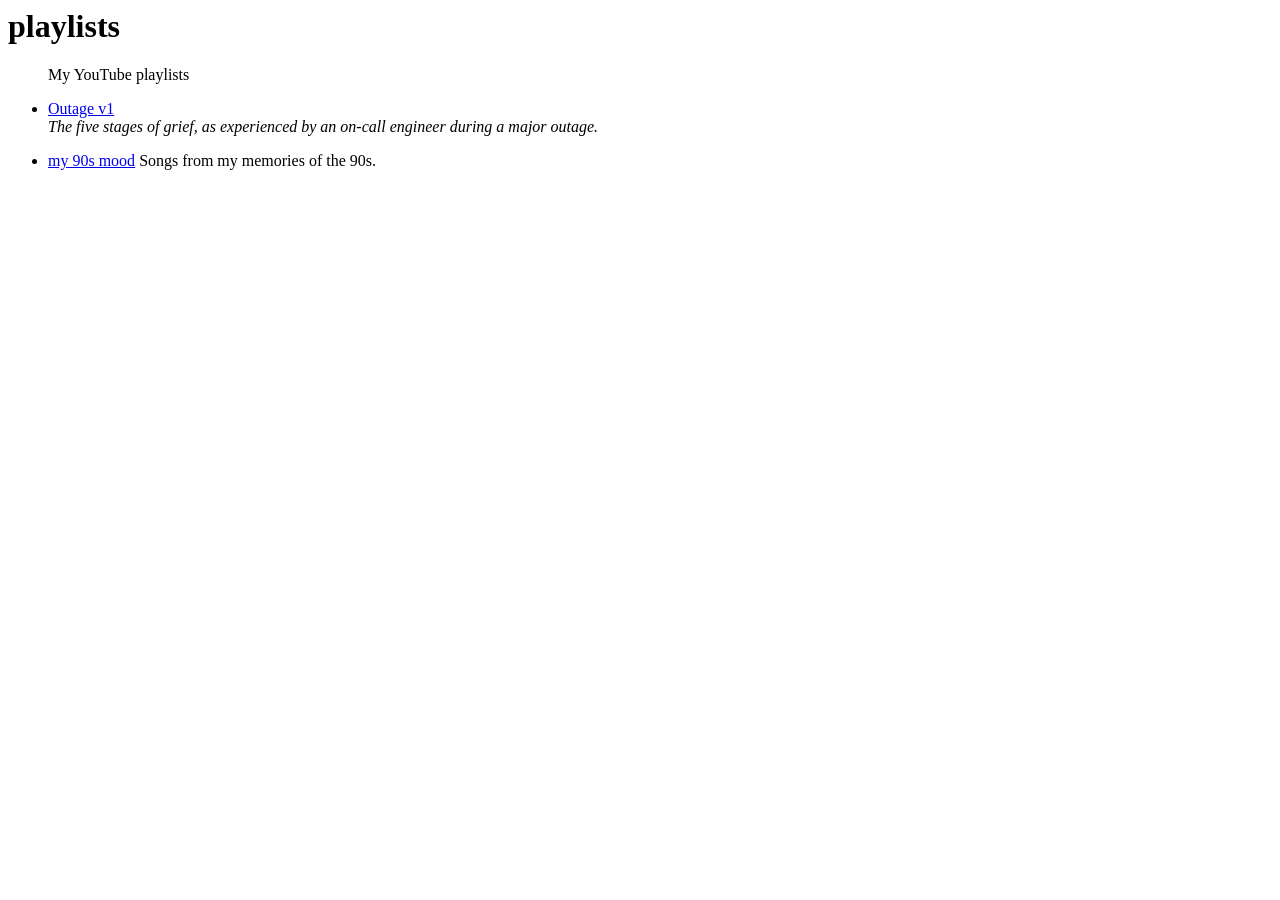
<file: index.html>
<html>
<head>
    <title>playlists</title>
    <meta charset="utf-8" />
    <meta name="viewport" content="width=device-width, initial-scale=1, user-scalable=no" />
    <style>
        /* dark-mode style embedded to avoid blinding FOUC */
        @media (prefers-color-scheme: dark) {
            html {
                background-color: black;
            }
            body {
                filter: invert(90%) brightness(75%);
            }
        }
    </style>
</head>
<body>

<h1 id="playlists">playlists</h1>
<blockquote>
<p>My YouTube playlists</p>
</blockquote>
<ul>
    <li><p>
        <a href="outage-v1.html">Outage v1</a><br />
        <em>The five stages of grief, as experienced by an on-call engineer during
        a major outage.</em>
    </p></li>
    <li><p>
        <a href="my-90s-mood.html">my 90s mood</a>
        Songs from my memories of the 90s.
    </p></li>
</ul>

</body>
</html>
</file>
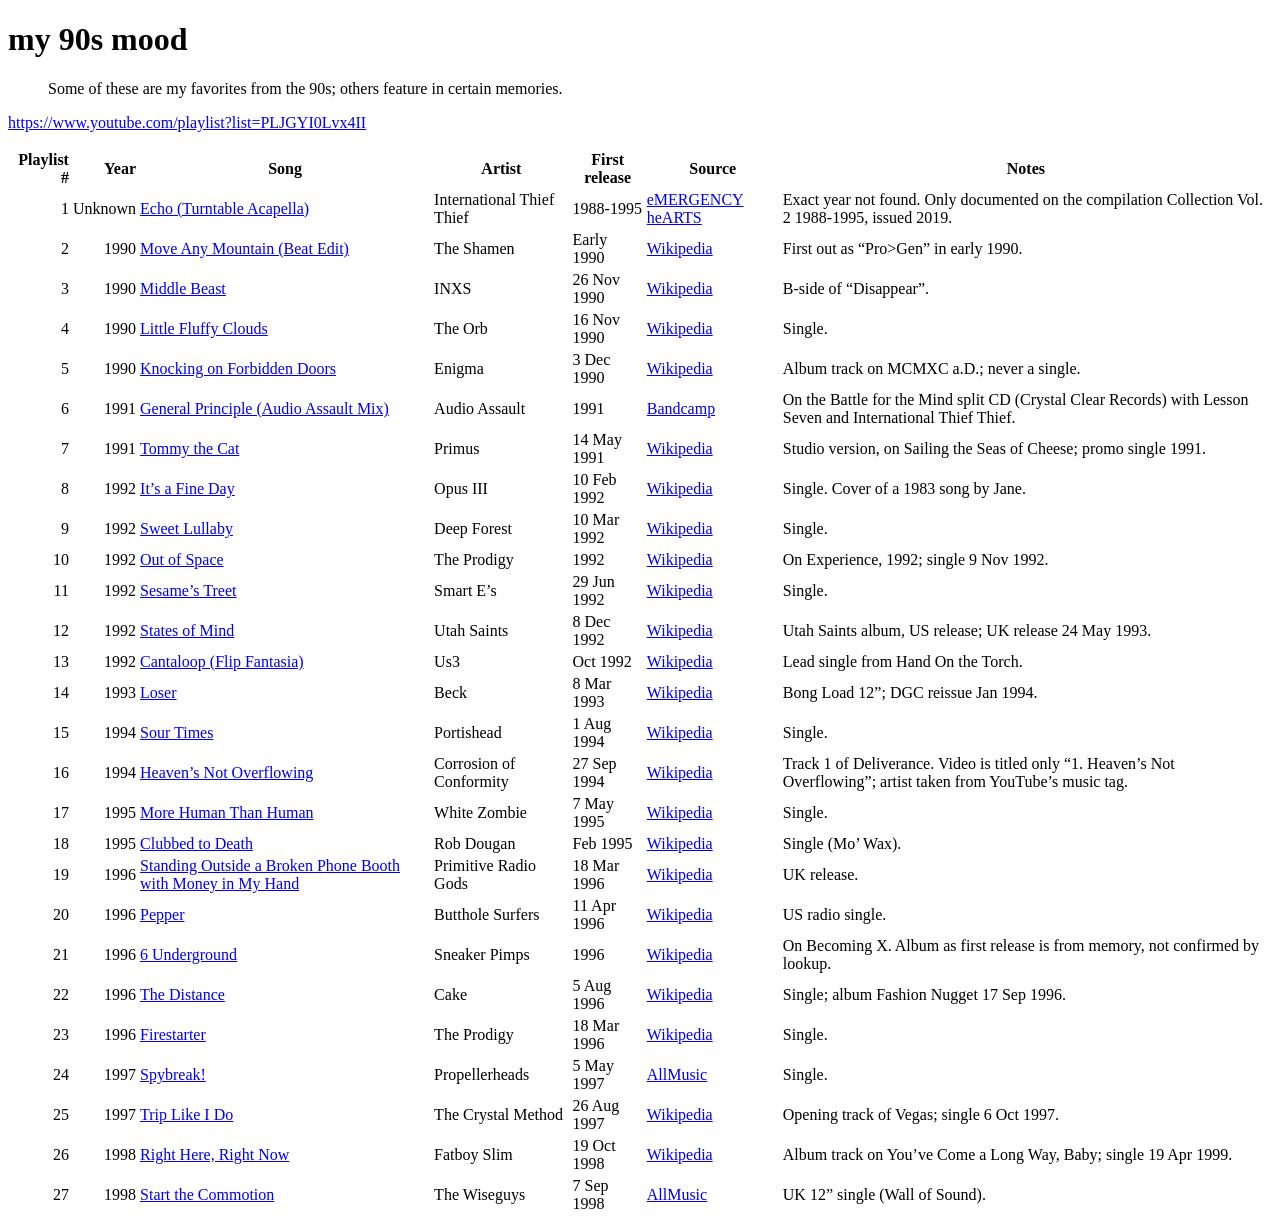
<file: my-90s-mood.html>
<!DOCTYPE html>
<html>
<head>
    <title>my 90s mood</title>
    <meta charset="utf-8" />
    <meta name="viewport" content="width=device-width, initial-scale=1, user-scalable=no" />
    <style>
        /* dark-mode style embedded to avoid blinding FOUC */
        @media (prefers-color-scheme: dark) {
            html {
                background-color: black;
            }
            body {
                filter: invert(90%) brightness(75%);
            }
        }
    </style>
    <link rel="stylesheet" href="style.css">
</head>
<body>
<h1>my 90s mood</h1>
<blockquote>Some of these are my favorites from the 90s; others feature
in certain memories.</blockquote>
    <p><a href="https://www.youtube.com/playlist?list=PLJGYI0Lvx4II">https://www.youtube.com/playlist?list=PLJGYI0Lvx4II</a></p>
<table>
<thead>
<tr class="header">
<th style="text-align: right;">Playlist #</th>
<th style="text-align: right;">Year</th>
<th>Song</th>
<th>Artist</th>
<th>First release</th>
<th>Source</th>
<th>Notes</th>
</tr>
</thead>
<tbody>
<tr class="odd">
<td style="text-align: right;">1</td>
<td style="text-align: right;">Unknown</td>
<td><a href="https://www.youtube.com/watch?v=1kw6Co78eIE">Echo
(Turntable Acapella)</a></td>
<td>International Thief Thief</td>
<td>1988-1995</td>
<td><a href="https://www.emergencyhearts.com/catalog/eh36">eMERGENCY
heARTS</a></td>
<td>Exact year not found. Only documented on the compilation Collection
Vol. 2 1988-1995, issued 2019.</td>
</tr>
<tr class="even">
<td style="text-align: right;">2</td>
<td style="text-align: right;">1990</td>
<td><a href="https://www.youtube.com/watch?v=xPQ_i_fqkuM">Move Any
Mountain (Beat Edit)</a></td>
<td>The Shamen</td>
<td>Early 1990</td>
<td><a
href="https://en.wikipedia.org/wiki/Move_Any_Mountain">Wikipedia</a></td>
<td>First out as “Pro&gt;Gen” in early 1990.</td>
</tr>
<tr class="odd">
<td style="text-align: right;">3</td>
<td style="text-align: right;">1990</td>
<td><a href="https://www.youtube.com/watch?v=eeAvW7LkIeY">Middle
Beast</a></td>
<td>INXS</td>
<td>26 Nov 1990</td>
<td><a
href="https://en.wikipedia.org/wiki/Disappear_(INXS_song)">Wikipedia</a></td>
<td>B-side of “Disappear”.</td>
</tr>
<tr class="even">
<td style="text-align: right;">4</td>
<td style="text-align: right;">1990</td>
<td><a href="https://www.youtube.com/watch?v=KNfjpmvbQG0">Little Fluffy
Clouds</a></td>
<td>The Orb</td>
<td>16 Nov 1990</td>
<td><a
href="https://en.wikipedia.org/wiki/Little_Fluffy_Clouds">Wikipedia</a></td>
<td>Single.</td>
</tr>
<tr class="odd">
<td style="text-align: right;">5</td>
<td style="text-align: right;">1990</td>
<td><a href="https://www.youtube.com/watch?v=q9ZgVkJIexI">Knocking on
Forbidden Doors</a></td>
<td>Enigma</td>
<td>3 Dec 1990</td>
<td><a
href="https://en.wikipedia.org/wiki/MCMXC_a.D.">Wikipedia</a></td>
<td>Album track on MCMXC a.D.; never a single.</td>
</tr>
<tr class="even">
<td style="text-align: right;">6</td>
<td style="text-align: right;">1991</td>
<td><a href="https://www.youtube.com/watch?v=VbTISCCGZ8U">General
Principle (Audio Assault Mix)</a></td>
<td>Audio Assault</td>
<td>1991</td>
<td><a
href="https://scottcrow.bandcamp.com/album/battle-for-the-mind-ep">Bandcamp</a></td>
<td>On the Battle for the Mind split CD (Crystal Clear Records) with
Lesson Seven and International Thief Thief.</td>
</tr>
<tr class="odd">
<td style="text-align: right;">7</td>
<td style="text-align: right;">1991</td>
<td><a href="https://www.youtube.com/watch?v=r4OhIU-PmB8">Tommy the
Cat</a></td>
<td>Primus</td>
<td>14 May 1991</td>
<td><a
href="https://en.wikipedia.org/wiki/Sailing_the_Seas_of_Cheese">Wikipedia</a></td>
<td>Studio version, on Sailing the Seas of Cheese; promo single
1991.</td>
</tr>
<tr class="even">
<td style="text-align: right;">8</td>
<td style="text-align: right;">1992</td>
<td><a href="https://youtu.be/L2umjcrbh4E">It’s a Fine Day</a></td>
<td>Opus III</td>
<td>10 Feb 1992</td>
<td><a
href="https://en.wikipedia.org/wiki/It%27s_a_Fine_Day">Wikipedia</a></td>
<td>Single. Cover of a 1983 song by Jane.</td>
</tr>
<tr class="odd">
<td style="text-align: right;">9</td>
<td style="text-align: right;">1992</td>
<td><a href="https://www.youtube.com/watch?v=iFS_nfNvD2o">Sweet
Lullaby</a></td>
<td>Deep Forest</td>
<td>10 Mar 1992</td>
<td><a
href="https://en.wikipedia.org/wiki/Sweet_Lullaby">Wikipedia</a></td>
<td>Single.</td>
</tr>
<tr class="even">
<td style="text-align: right;">10</td>
<td style="text-align: right;">1992</td>
<td><a href="https://www.youtube.com/watch?v=a4eav7dFvc8">Out of
Space</a></td>
<td>The Prodigy</td>
<td>1992</td>
<td><a
href="https://en.wikipedia.org/wiki/Out_of_Space">Wikipedia</a></td>
<td>On Experience, 1992; single 9 Nov 1992.</td>
</tr>
<tr class="odd">
<td style="text-align: right;">11</td>
<td style="text-align: right;">1992</td>
<td><a href="https://www.youtube.com/watch?v=HhYfPAO9WTA">Sesame’s
Treet</a></td>
<td>Smart E’s</td>
<td>29 Jun 1992</td>
<td><a
href="https://en.wikipedia.org/wiki/Sesame%27s_Treet">Wikipedia</a></td>
<td>Single.</td>
</tr>
<tr class="even">
<td style="text-align: right;">12</td>
<td style="text-align: right;">1992</td>
<td><a href="https://www.youtube.com/watch?v=d_KXsVdLPCM">States of
Mind</a></td>
<td>Utah Saints</td>
<td>8 Dec 1992</td>
<td><a
href="https://en.wikipedia.org/wiki/Utah_Saints_(album)">Wikipedia</a></td>
<td>Utah Saints album, US release; UK release 24 May 1993.</td>
</tr>
<tr class="odd">
<td style="text-align: right;">13</td>
<td style="text-align: right;">1992</td>
<td><a href="https://www.youtube.com/watch?v=JwBjhBL9G6U">Cantaloop
(Flip Fantasia)</a></td>
<td>Us3</td>
<td>Oct 1992</td>
<td><a
href="https://en.wikipedia.org/wiki/Cantaloop_(Flip_Fantasia)">Wikipedia</a></td>
<td>Lead single from Hand On the Torch.</td>
</tr>
<tr class="even">
<td style="text-align: right;">14</td>
<td style="text-align: right;">1993</td>
<td><a href="https://www.youtube.com/watch?v=5Z1-5wNjMgs">Loser</a></td>
<td>Beck</td>
<td>8 Mar 1993</td>
<td><a
href="https://en.wikipedia.org/wiki/Loser_(Beck_song)">Wikipedia</a></td>
<td>Bong Load 12”; DGC reissue Jan 1994.</td>
</tr>
<tr class="odd">
<td style="text-align: right;">15</td>
<td style="text-align: right;">1994</td>
<td><a href="https://www.youtube.com/watch?v=un8EW82GwKc">Sour
Times</a></td>
<td>Portishead</td>
<td>1 Aug 1994</td>
<td><a
href="https://en.wikipedia.org/wiki/Sour_Times">Wikipedia</a></td>
<td>Single.</td>
</tr>
<tr class="even">
<td style="text-align: right;">16</td>
<td style="text-align: right;">1994</td>
<td><a href="https://www.youtube.com/watch?v=y36WK7XuE5w">Heaven’s Not
Overflowing</a></td>
<td>Corrosion of Conformity</td>
<td>27 Sep 1994</td>
<td><a
href="https://en.wikipedia.org/wiki/Deliverance_(Corrosion_of_Conformity_album)">Wikipedia</a></td>
<td>Track 1 of Deliverance. Video is titled only “1. Heaven’s Not
Overflowing”; artist taken from YouTube’s music tag.</td>
</tr>
<tr class="odd">
<td style="text-align: right;">17</td>
<td style="text-align: right;">1995</td>
<td><a href="https://www.youtube.com/watch?v=EPcY-x9hJGo">More Human
Than Human</a></td>
<td>White Zombie</td>
<td>7 May 1995</td>
<td><a
href="https://en.wikipedia.org/wiki/More_Human_than_Human">Wikipedia</a></td>
<td>Single.</td>
</tr>
<tr class="even">
<td style="text-align: right;">18</td>
<td style="text-align: right;">1995</td>
<td><a href="https://www.youtube.com/watch?v=pFS4zYWxzNA">Clubbed to
Death</a></td>
<td>Rob Dougan</td>
<td>Feb 1995</td>
<td><a
href="https://en.wikipedia.org/wiki/Clubbed_to_Death_(instrumental)">Wikipedia</a></td>
<td>Single (Mo’ Wax).</td>
</tr>
<tr class="odd">
<td style="text-align: right;">19</td>
<td style="text-align: right;">1996</td>
<td><a href="https://www.youtube.com/watch?v=4XJxFAoiWSY">Standing
Outside a Broken Phone Booth with Money in My Hand</a></td>
<td>Primitive Radio Gods</td>
<td>18 Mar 1996</td>
<td><a
href="https://en.wikipedia.org/wiki/Standing_Outside_a_Broken_Phone_Booth_with_Money_in_My_Hand">Wikipedia</a></td>
<td>UK release.</td>
</tr>
<tr class="even">
<td style="text-align: right;">20</td>
<td style="text-align: right;">1996</td>
<td><a
href="https://www.youtube.com/watch?v=KRXty8lDUW0">Pepper</a></td>
<td>Butthole Surfers</td>
<td>11 Apr 1996</td>
<td><a
href="https://en.wikipedia.org/wiki/Pepper_(song)">Wikipedia</a></td>
<td>US radio single.</td>
</tr>
<tr class="odd">
<td style="text-align: right;">21</td>
<td style="text-align: right;">1996</td>
<td><a href="https://www.youtube.com/watch?v=Wi_TijO5XsM">6
Underground</a></td>
<td>Sneaker Pimps</td>
<td>1996</td>
<td><a
href="https://en.wikipedia.org/wiki/6_Underground">Wikipedia</a></td>
<td>On Becoming X. Album as first release is from memory, not confirmed
by lookup.</td>
</tr>
<tr class="even">
<td style="text-align: right;">22</td>
<td style="text-align: right;">1996</td>
<td><a href="https://www.youtube.com/watch?v=Yxthhkub89c">The
Distance</a></td>
<td>Cake</td>
<td>5 Aug 1996</td>
<td><a
href="https://en.wikipedia.org/wiki/The_Distance_(Cake_song)">Wikipedia</a></td>
<td>Single; album Fashion Nugget 17 Sep 1996.</td>
</tr>
<tr class="odd">
<td style="text-align: right;">23</td>
<td style="text-align: right;">1996</td>
<td><a
href="https://www.youtube.com/watch?v=DO02QXn-n5M">Firestarter</a></td>
<td>The Prodigy</td>
<td>18 Mar 1996</td>
<td><a
href="https://en.wikipedia.org/wiki/Firestarter_(The_Prodigy_song)">Wikipedia</a></td>
<td>Single.</td>
</tr>
<tr class="even">
<td style="text-align: right;">24</td>
<td style="text-align: right;">1997</td>
<td><a
href="https://www.youtube.com/watch?v=VBCDiYFMD8s">Spybreak!</a></td>
<td>Propellerheads</td>
<td>5 May 1997</td>
<td><a
href="https://www.allmusic.com/album/spybreak-mw0000549972">AllMusic</a></td>
<td>Single.</td>
</tr>
<tr class="odd">
<td style="text-align: right;">25</td>
<td style="text-align: right;">1997</td>
<td><a href="https://www.youtube.com/watch?v=0hJZR_hinI0">Trip Like I
Do</a></td>
<td>The Crystal Method</td>
<td>26 Aug 1997</td>
<td><a
href="https://en.wikipedia.org/wiki/Vegas_(The_Crystal_Method_album)">Wikipedia</a></td>
<td>Opening track of Vegas; single 6 Oct 1997.</td>
</tr>
<tr class="even">
<td style="text-align: right;">26</td>
<td style="text-align: right;">1998</td>
<td><a href="https://www.youtube.com/watch?v=l0i6jBM15Bg">Right Here,
Right Now</a></td>
<td>Fatboy Slim</td>
<td>19 Oct 1998</td>
<td><a
href="https://en.wikipedia.org/wiki/Right_Here,_Right_Now_(Fatboy_Slim_song)">Wikipedia</a></td>
<td>Album track on You’ve Come a Long Way, Baby; single 19 Apr
1999.</td>
</tr>
<tr class="odd">
<td style="text-align: right;">27</td>
<td style="text-align: right;">1998</td>
<td><a href="https://www.youtube.com/watch?v=6kedcCLlyjA">Start the
Commotion</a></td>
<td>The Wiseguys</td>
<td>7 Sep 1998</td>
<td><a
href="https://www.allmusic.com/album/release/start-the-commotion-uk-12--mr0001551718">AllMusic</a></td>
<td>UK 12” single (Wall of Sound).</td>
</tr>
</tbody>
</table>
</body>
</html>
</file>
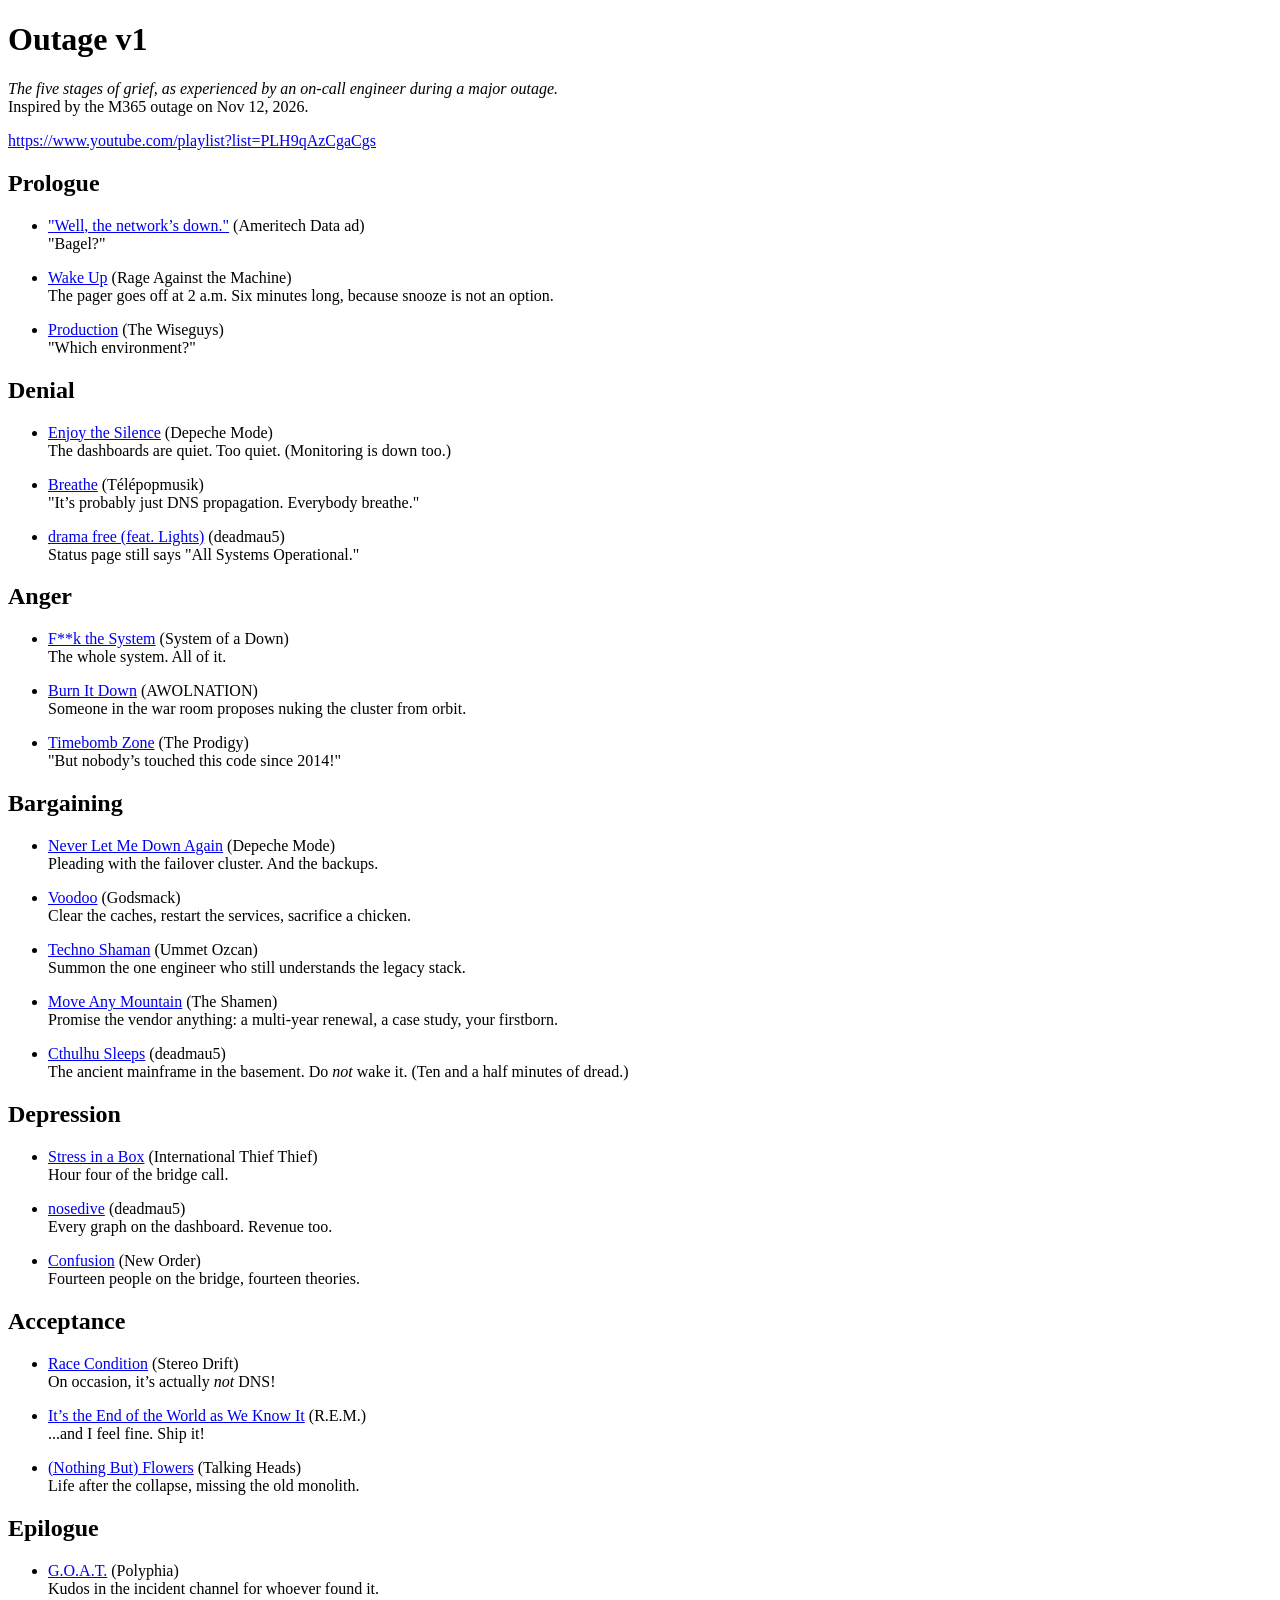
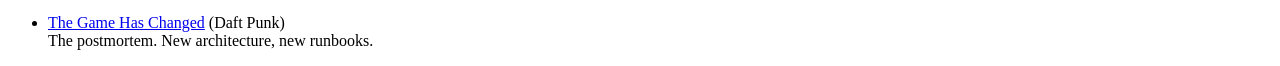
<file: outage-v1.html>
<!DOCTYPE HTML>
<html>
<head>
    <title>Outage v1</title>
    <meta charset="utf-8" />
    <meta name="viewport" content="width=device-width, initial-scale=1, user-scalable=no" />
    <style>
        /* dark-mode style embedded to avoid blinding FOUC */
        @media (prefers-color-scheme: dark) {
            html {
                background-color: black;
            }
            body {
                filter: invert(90%) brightness(75%);
            }
        }
    </style>
</head>
<body>

    <h1>Outage v1</h1>

    <p>
        <em>The five stages of grief, as experienced by an on-call engineer during
        a major outage.</em><br />
        Inspired by the M365 outage on Nov 12, 2026.
    </p>

    <p>
        <a href="https://www.youtube.com/playlist?list=PLH9qAzCgaCgs">
        https://www.youtube.com/playlist?list=PLH9qAzCgaCgs</a>
    </p>

    <h2 id="prologue">Prologue</h2>

    <ul>
        <li><p>
            <a href="https://www.youtube.com/watch?v=J8wbL88f4gI">"Well, the
            network’s down."</a> (Ameritech Data ad)<br /> 
            "Bagel?"
        </p></li>
        <li><p>
            <a href="https://www.youtube.com/watch?v=4lzqUe1Qfec">Wake Up</a> (Rage
            Against the Machine)<br /> 
            The pager goes off at 2 a.m. Six minutes long, because snooze is not an
            option.
        </p></li>
        <li><p>
            <a href="https://www.youtube.com/watch?v=6cQo8YFH__Y">Production</a>
            (The Wiseguys)<br /> 
            "Which environment?"
        </p></li>
    </ul>

    <h2 id="denial">Denial</h2>

    <ul>
        <li><p>
            <a href="https://www.youtube.com/watch?v=ojvldIzbaMo">Enjoy the
            Silence</a> (Depeche Mode)<br /> 
            The dashboards are quiet. Too quiet.  (Monitoring is down too.)
        </p></li>
        <li><p>
            <a href="https://www.youtube.com/watch?v=vyut3GyQtn0">Breathe</a>
            (Télépopmusik)<br /> 
            "It’s probably just DNS propagation. Everybody breathe."
        </p></li>
        <li><p>
            <a href="https://www.youtube.com/watch?v=3J2fkABpwBA">drama free (feat.
            Lights)</a> (deadmau5)<br /> 
            Status page still says "All Systems Operational."
        </p></li>
    </ul>

    <h2 id="anger">Anger</h2>

    <ul>
        <li><p>
            <a href="https://www.youtube.com/watch?v=AEyhEJdqyrw">F**k the
            System</a> (System of a Down)<br /> 
            The whole system. All of it.
        </p></li>
        <li><p>
            <a href="https://www.youtube.com/watch?v=Q4y4TsJHgVU">Burn It Down</a>
            (AWOLNATION)<br /> 
            Someone in the war room proposes nuking the cluster from orbit.
        </p></li>
        <li><p>
            <a href="https://www.youtube.com/watch?v=-5tHiZACxbI">Timebomb Zone</a>
            (The Prodigy)<br /> 
            "But nobody’s touched this code since 2014!"
        </p></li>
    </ul>

    <h2 id="bargaining">Bargaining</h2>

    <ul>
        <li><p>
            <a href="https://www.youtube.com/watch?v=snILjFUkk_A">Never Let Me Down
            Again</a> (Depeche Mode)<br /> 
            Pleading with the failover cluster. And the backups.
        </p></li>
        <li><p>
            <a href="https://www.youtube.com/watch?v=9SSUQxGjZZ4">Voodoo</a>
            (Godsmack)<br /> 
            Clear the caches, restart the services, sacrifice a chicken.
        </p></li>
        <li><p>
            <a href="https://www.youtube.com/watch?v=ooc8QR2WleM">Techno Shaman</a>
            (Ummet Ozcan)<br /> 
            Summon the one engineer who still understands the legacy stack.
        </p></li>
        <li><p>
            <a href="https://www.youtube.com/watch?v=PthnTuzKU3o">Move Any
            Mountain</a> (The Shamen)<br /> 
            Promise the vendor anything: a multi-year renewal, a case study, your
            firstborn.
        </p></li>
        <li><p>
            <a href="https://www.youtube.com/watch?v=whbXCC33Pwc">Cthulhu
            Sleeps</a> (deadmau5)<br /> 
            The ancient mainframe in the basement. Do <em>not</em> wake it. (Ten
            and a half minutes of dread.)
        </p></li>
    </ul>

    <h2 id="depression">Depression</h2>

    <ul>
        <li><p>
            <a href="https://www.youtube.com/watch?v=jag_5JCq-lY">Stress in a
            Box</a> (International Thief Thief)<br /> 
            Hour four of the bridge call.
        </p></li>
        <li><p>
            <a href="https://www.youtube.com/watch?v=zSxlnaF9jf0">nosedive</a>
            (deadmau5)<br /> 
            Every graph on the dashboard. Revenue too.
        </p></li>
        <li><p>
            <a href="https://www.youtube.com/watch?v=7tVirVifUJk">Confusion</a>
            (New Order)<br /> 
            Fourteen people on the bridge, fourteen theories.
        </p></li>
    </ul>

    <h2 id="acceptance">Acceptance</h2>

    <ul>
        <li><p>
            <a href="https://www.youtube.com/watch?v=dg01iQ3xZtE">Race
            Condition</a> (Stereo Drift)<br /> 
            On occasion, it’s actually <em>not</em> DNS!
        </p></li>
        <li><p>
            <a href="https://www.youtube.com/watch?v=Z0GFRcFm-aY">It’s the End of
            the World as We Know It</a> (R.E.M.)<br /> 
            ...and I feel fine. Ship it!
        </p></li>
        <li><p>
            <a href="https://www.youtube.com/watch?v=2twY8YQYDBE">(Nothing But)
            Flowers</a> (Talking Heads)<br /> 
            Life after the collapse, missing the old monolith.
        </p></li>
    </ul>

    <h2 id="epilogue">Epilogue</h2>

    <ul>
        <li><p>
            <a href="https://www.youtube.com/watch?v=9_gkpYORQLU">G.O.A.T.</a>
            (Polyphia)<br /> 
            Kudos in the incident channel for whoever found it.
        </p></li>
        <li><p>
            <a href="https://www.youtube.com/watch?v=c1Eeu0lsozc">The Game Has
            Changed</a> (Daft Punk)<br />
            The postmortem. New architecture, new runbooks.
        </p></li>
    </ul>

</body>
</html>
</file>
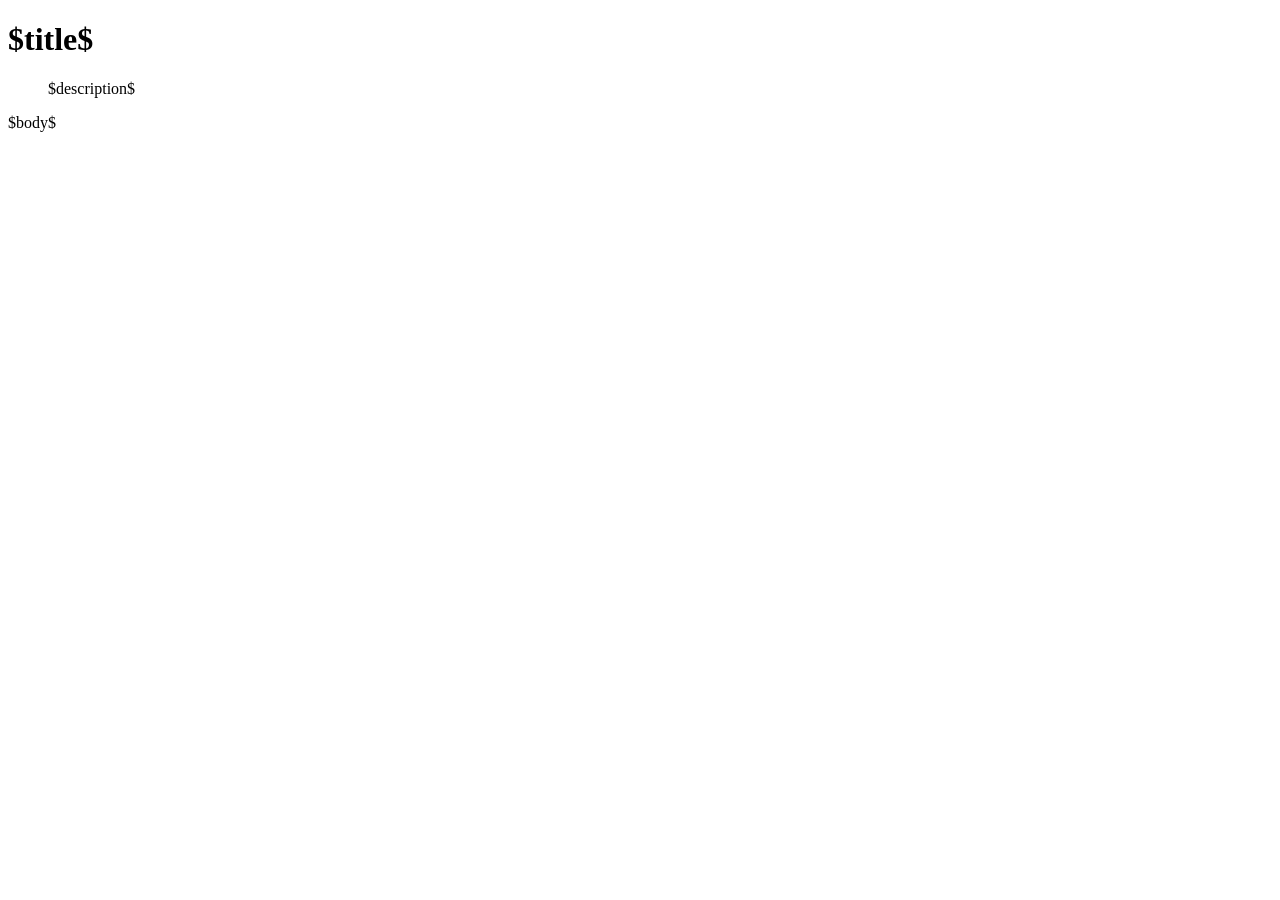
<file: template.html>
<!DOCTYPE html>
<html>
<head>
    <title>$title$</title>
    <meta charset="utf-8" />
    <meta name="viewport" content="width=device-width, initial-scale=1, user-scalable=no" />
    <style>
        /* dark-mode style embedded to avoid blinding FOUC */
        @media (prefers-color-scheme: dark) {
            html {
                background-color: black;
            }
            body {
                filter: invert(90%) brightness(75%);
            }
        }
    </style>
    <link rel="stylesheet" href="style.css">
</head>
<body>
<h1>$title$</h1>
<blockquote>$description$</blockquote>
$body$
</body>
</html>
</file>
<file: style.css>
tr {
    border-bottom: solid 1px black;
}
tbody > tr + tr {
    background-color: greysmoke;
}
</file>
